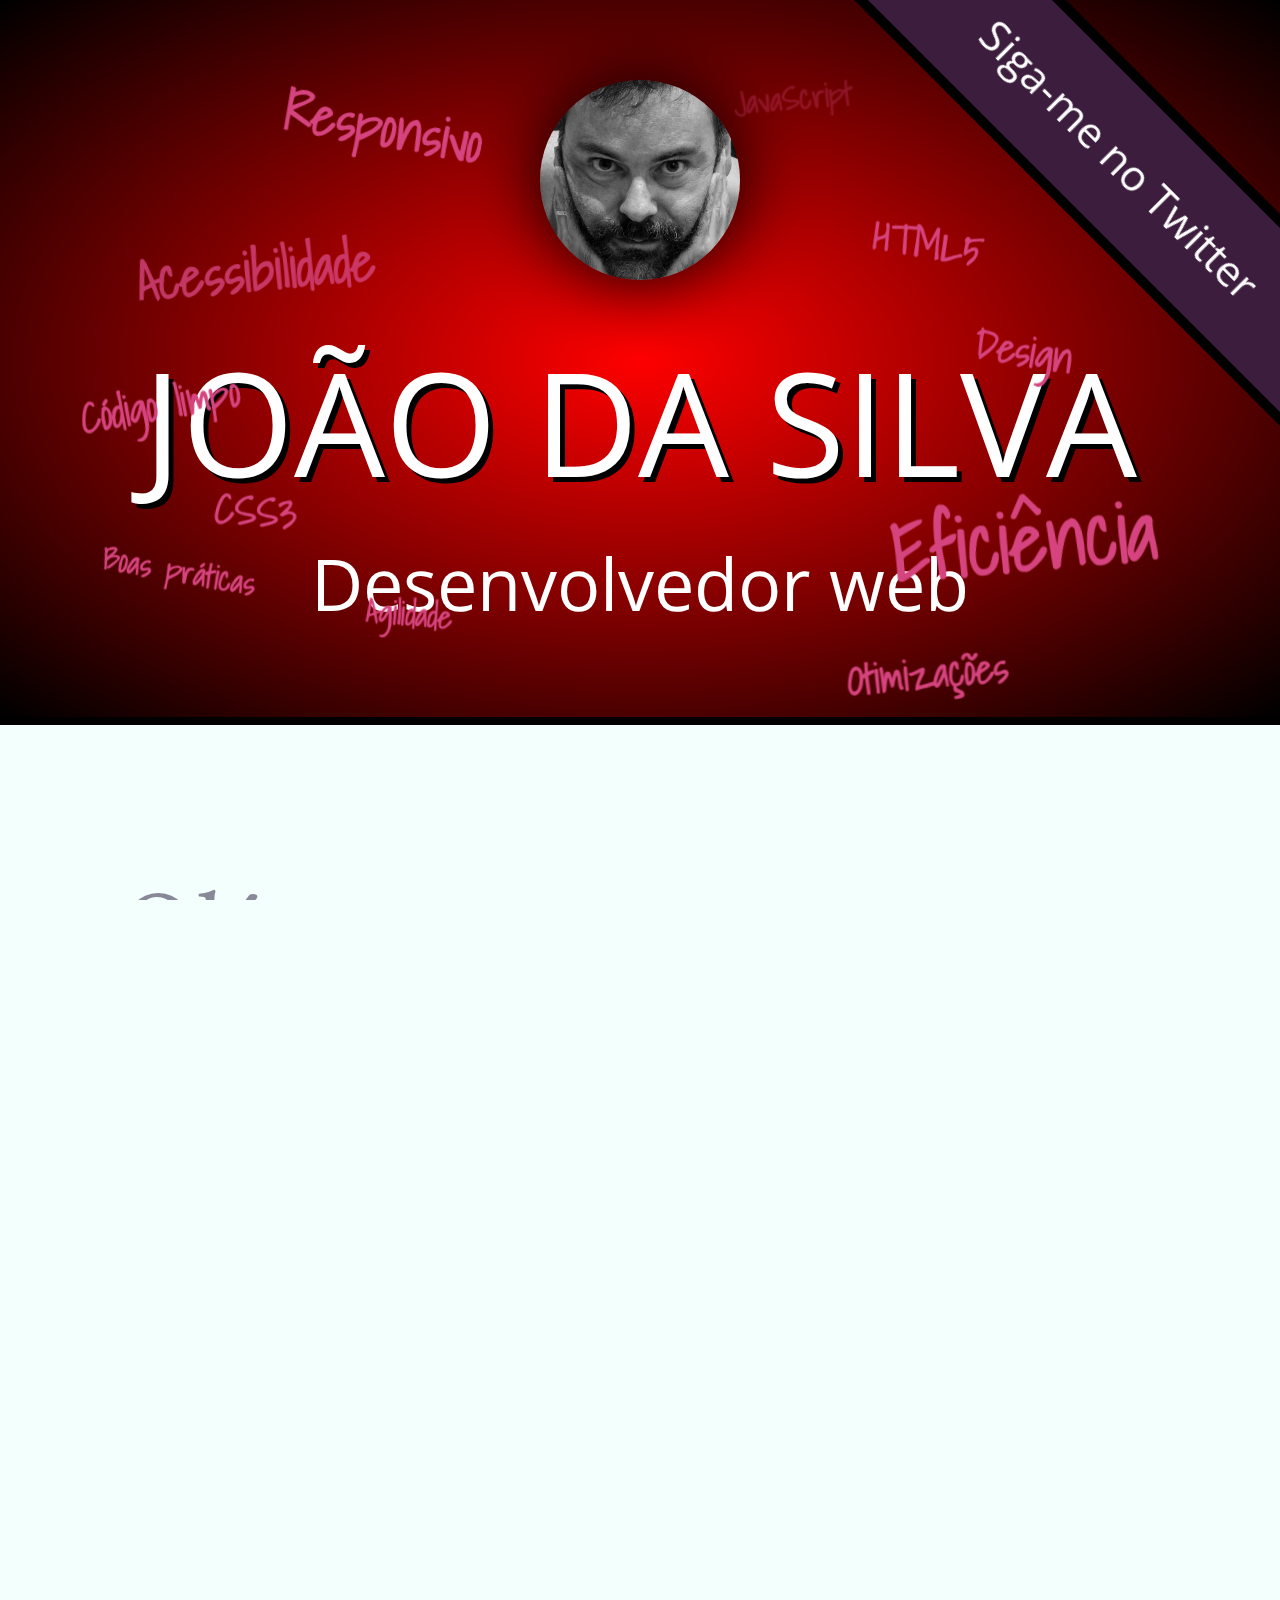
<file: CursoHtmlAluraAvancado/View/index.html>
﻿<!DOCTYPE html>
<html lang="pt">
<head>
    <meta charset="UTF-8">
    <title>João da Silva - Desenvolvedor Web</title>
    <link rel="shortcut icon" href="imagens/favicon.png">
    <link rel="stylesheet" href="../css/reset.css">
    <link rel="stylesheet" href="../css/site.css">
    <link rel="stylesheet" href="../css/index.css">
    <link rel="stylesheet" href="http://fonts.googleapis.com/css?family=Crimson+Text:400,400italic,600">
    <link rel="stylesheet" href="http://fonts.googleapis.com/css?family=Open+Sans+Condensed:700">
    <link rel="stylesheet" href="http://fonts.googleapis.com/css?family=Shadows+Into+Light">
</head>
<body>
    <header class="titulo-principal">
        <img class="foto-home" src="../img/eu.jpg" alt="Foto de João da Silva">
        <h1>João da Silva</h1>
        <p class="subtitulo-principal">Desenvolvedor web</p>
        <ul class="palavras-home">
            <li class="palavra-home eficiencia">Eficiência</li>
            <li class="palavra-home boas-praticas">Boas práticas</li>
            <li class="palavra-home codigo-limpo">Código limpo</li>
            <li class="palavra-home css3">CSS3</li>
            <li class="palavra-home html5">HTML5</li>
            <li class="palavra-home javascript">JavaScript</li>
            <li class="palavra-home acessibilidade">Acessibilidade</li>
            <li class="palavra-home responsivo">Responsivo</li>
            <li class="palavra-home otimizacoes">Otimizações</li>
            <li class="palavra-home agilidade">Agilidade</li>
            <li class="palavra-home design">Design</li>
        </ul>
        <a class="banner-twitter" href="http://twitter.com/joaodasilva">Siga-me no Twitter</a>
    </header>
    <main>
        <section class="secao-inicio saudacao">
            <p class="saudacao"><span class="saudacao-inicio">Olá,</span> meu nome é <strong>João da Silva</strong> <span class="saudacao-ultima-linha">e eu construo <em>sites maravilhosos</em></span></p>
            <a class="botao-index" href="bio.html">Conheça mais um pouco sobre mim</a>
        </section>
        <section class="secao-inicio trabalhos">
            <h2>Trabalhos</h2>
            <ul>
                <li><img src="../img/bmw.png" alt="Site da BMW"></li>
                <li><img src="../img/ibm.png" alt="Site da IBM"></li>
                <li><img src="../img/uol.png" alt="Site da UOL"></li>
            </ul>
            <a class="botao-index" href="portfolio.html">Veja mais</a>
        </section>
        <section class="secao-inicio blog">
            <h2>Blog</h2>
            <small>Últimos posts</small>
            <ol>
                <li class="mais-recente">
                    <a href="blog.html">O essencial de design responsivo</a>
                    <p class="inicio-post">
                        Design responsivo tem ganho cada vez mais atenção como técnica de desenvolvimento de páginas web para dispositivos móveis. Mas como começar?
                    </p>
                </li>
                <li>
                    <a href="blog.html">Por que fazer páginas acessíveis?</a>
                </li>
                <li>
                    <a href="blog.html">JavaScript não obstrusivo</a>
                </li>
            </ol>
            <a class="botao-index" href="blog.html">Veja mais</a>
        </section>
    </main>
    <footer>
        <h2>Vamos conversar?</h2>
        <p>Você pode entrar em contato comigo <a href="contato.html">por e-mail</a> ou pelo telefone <a href="tel:+551234567890">(12) 3456-7890</a></p>
    </footer>
</body>
</html>
</file>
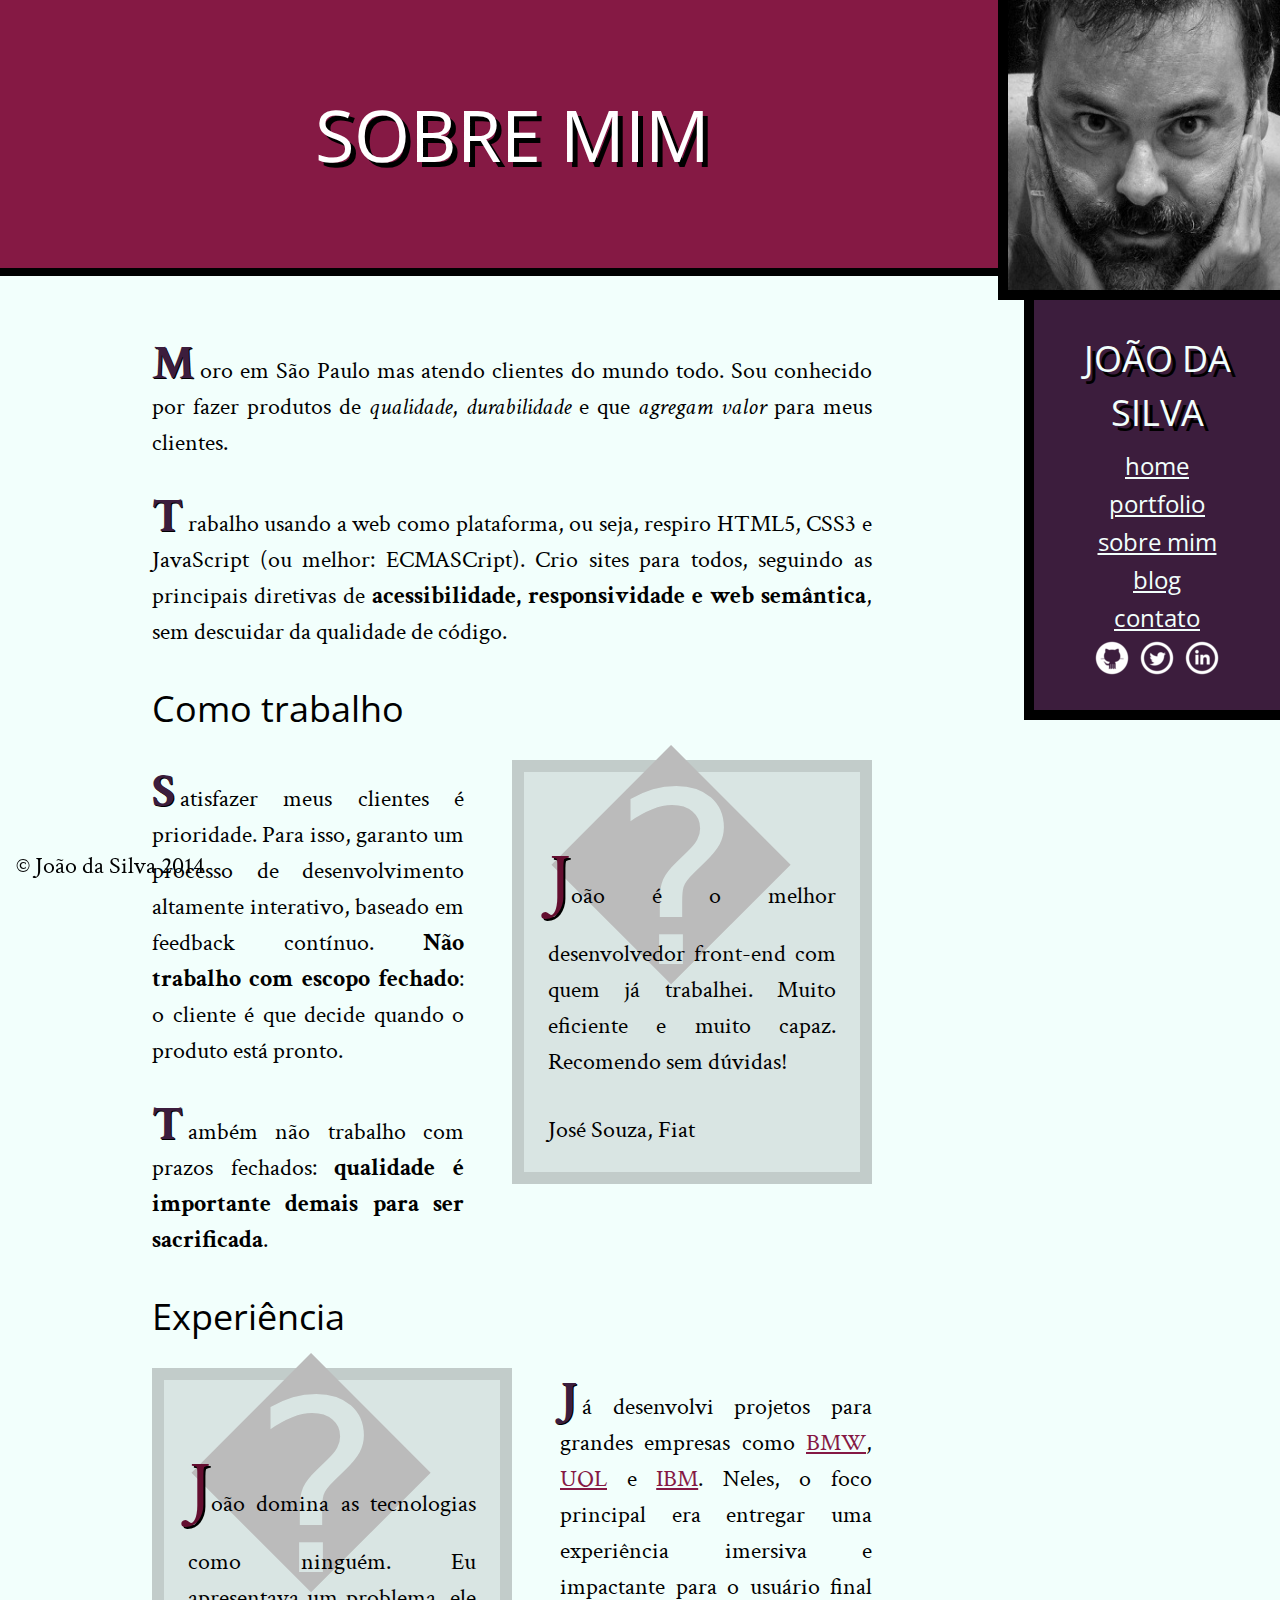
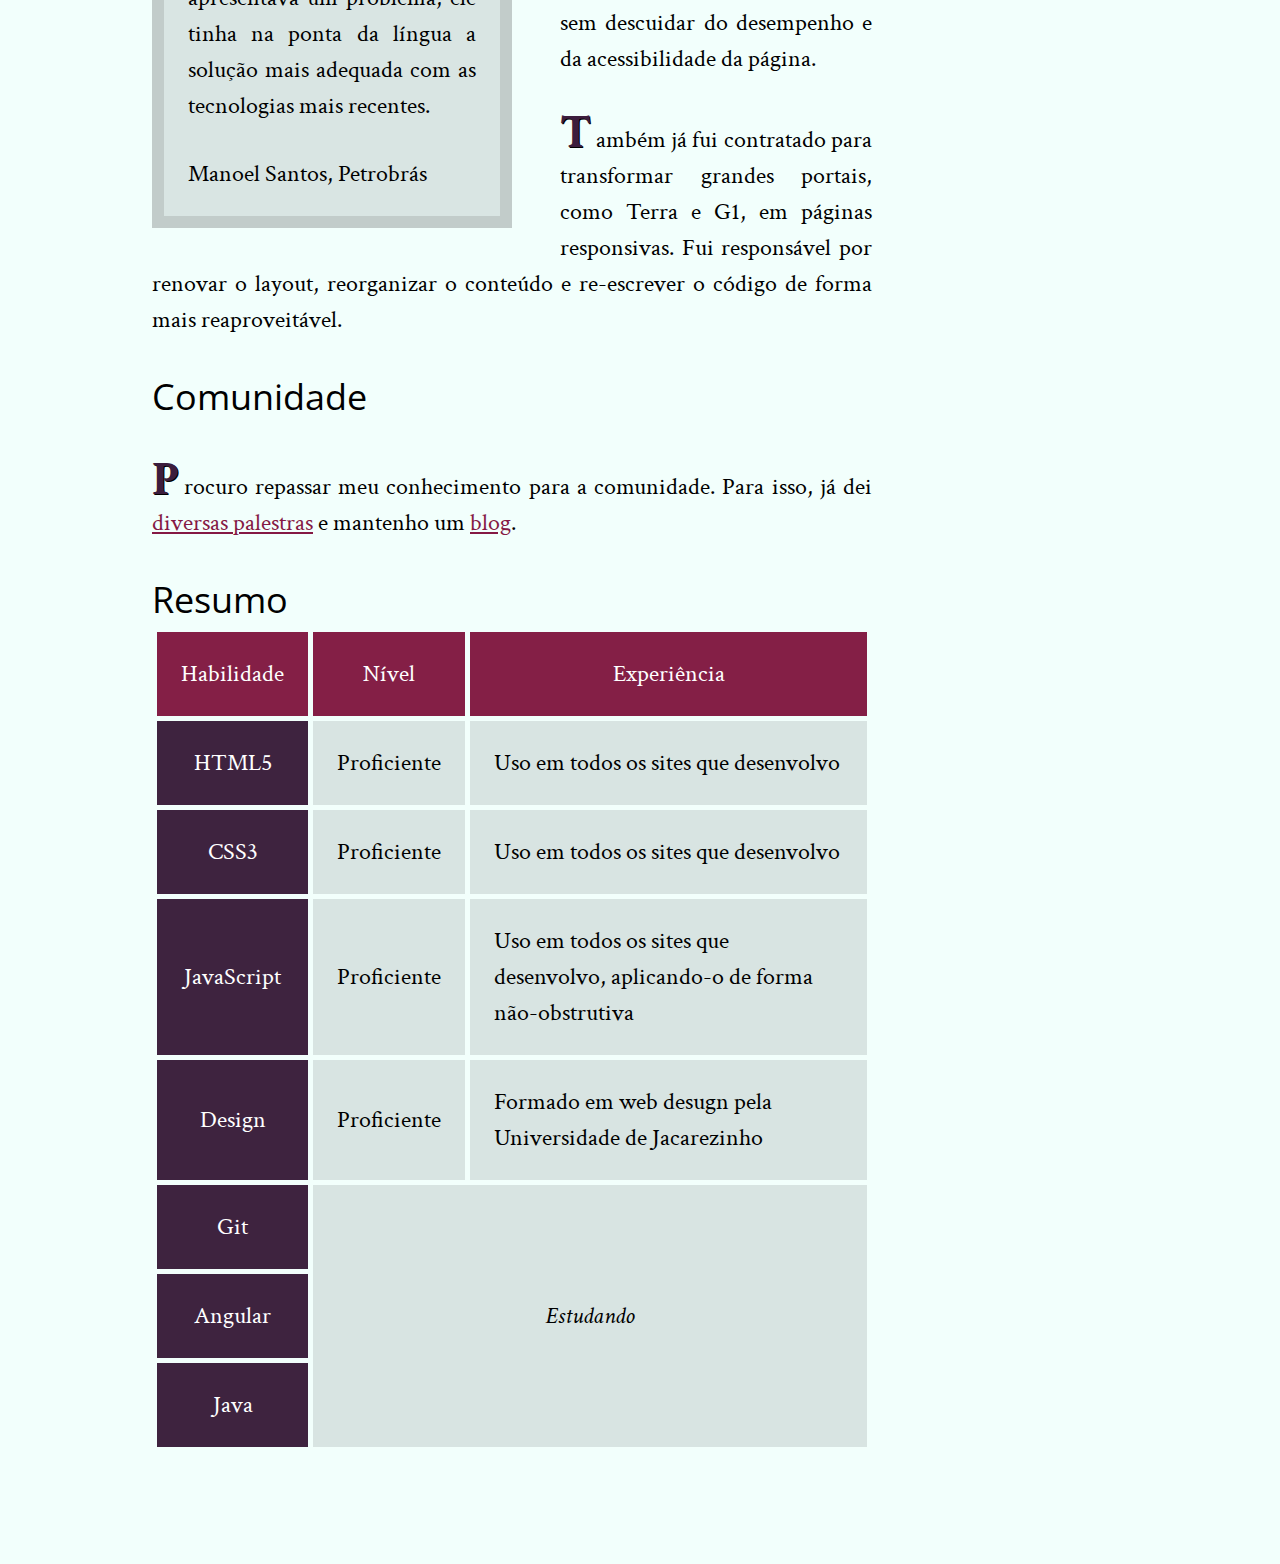
<file: CursoHtmlAluraAvancado/View/bio.html>
﻿<!DOCTYPE html>
<html>
<head>
    <meta charset="utf-8">
    <title>João da Silva - Biografia</title>
    <link rel="icon" href="../img/favicon.png">
    <link rel="stylesheet" href="../css/reset.css">
    <link rel="stylesheet" href="../css/site.css">
    <link rel="stylesheet" href="../css/bio.css">
    <link rel="stylesheet" href="http://fonts.googleapis.com/css?family=Crimson+Text:400,400italic,600">
    <link rel="stylesheet" href="http://fonts.googleapis.com/css?family=Open+Sans+Condensed:700">
</head>
<body>
    <main>
        <h1 class="titulo-principal">Sobre mim</h1>
        <div class="container">
            <p>Moro em São Paulo mas atendo clientes do mundo todo. Sou conhecido por fazer produtos de <em>qualidade</em>, <em>durabilidade</em> e que <em>agregam valor</em> para meus clientes.</p>
            <p>Trabalho usando a web como plataforma, ou seja, respiro HTML5, CSS3 e JavaScript (ou melhor: ECMASCript). Crio sites para todos, seguindo as principais diretivas de <strong>acessibilidade, responsividade e web semântica</strong>, sem descuidar da qualidade de código.</p>
            <h2 class="subtitulo-texto">Como trabalho</h2>
            <blockquote class="citacao-bio fiat">
                <p>João é o melhor desenvolvedor front-end com quem já trabalhei. Muito eficiente e muito capaz. Recomendo sem dúvidas!</p>
                <cite>José Souza, Fiat</cite>
            </blockquote>
            <p>Satisfazer meus clientes é prioridade. Para isso, garanto um processo de desenvolvimento altamente interativo, baseado em feedback contínuo. <strong>Não trabalho com escopo fechado</strong>: o cliente é que decide quando o produto está pronto.</p>
            <p>Também não trabalho com prazos fechados: <strong>qualidade é importante demais para ser sacrificada</strong>.</p>
            <h2 class="subtitulo-texto">Experiência</h2>
            <blockquote class="citacao-bio petrobras">
                <p>João domina as tecnologias como ninguém. Eu apresentava um problema, ele tinha na ponta da língua a solução mais adequada com as tecnologias mais recentes.</p>
                <cite>Manoel Santos, Petrobrás</cite>
            </blockquote>
            <p>Já desenvolvi projetos para grandes empresas como <a href="http://bmw.com">BMW</a>, <a href="http://www.uol.com.br">UOL</a> e <a href="http://www.ibm.com.br">IBM</a>. Neles, o foco principal era entregar uma experiência imersiva e impactante para o usuário final sem descuidar do desempenho e da acessibilidade da página.</p>
            <p>Também já fui contratado para transformar grandes portais, como Terra e G1, em páginas responsivas. Fui responsável por renovar o layout, reorganizar o conteúdo e re-escrever o código de forma mais reaproveitável.</p>
            <h2 class="subtitulo-texto">Comunidade</h2>
            <p>Procuro repassar meu conhecimento para a comunidade. Para isso, já dei <a href="portfolio.html">diversas palestras</a> e mantenho um <a href="blog.html">blog</a>.</p>
            <h2 class="subtitulo-texto">Resumo</h2>
            <table>            
                <thead>
                    <tr>
                        <th>Habilidade</th>
                        <th>Nível</th>
                        <th class="celula-experiencia">Experiência</th>
                    </tr>
                </thead>                
                <tfoot>
                    <tr>
                        <th>HTML5</th>
                        <td>Proficiente</td>
                        <td class="celula-experiencia">Uso em todos os sites que desenvolvo</td>                        
                    </tr>
                    <tr>
                        <th>CSS3</th>
                        <td>Proficiente</td>
                        <td class="celula-experiencia">Uso em todos os sites que desenvolvo</td>
                    </tr>
                    <tr>
                        <th>JavaScript</th>
                        <td>Proficiente</td>
                        <td class="celula-experiencia">Uso em todos os sites que desenvolvo, aplicando-o de forma não-obstrutiva</td>
                    </tr>
                    <tr>
                        <th>Design</th>
                        <td>Proficiente</td>
                        <td class="celula-experiencia">Formado em web desugn pela Universidade de Jacarezinho</td>
                    </tr>
                    <tr>
                        <th>Git</th>
                        <td rowspan="3" colspan="2" style="text-align:center; font-style:italic">Estudando</td>
                    </tr>
                    <tr>
                        <th>Angular</th>
                    </tr>
                    <tr>
                        <th>Java</th>
                    </tr>
                </tfoot>
            </table>
        </div>
    </main>
    <img src="../img/eu.jpg" alt="Minha foto" class="minha-foto">
    <aside class="navegacao-site">
        <h1>João da Silva</h1>
        <nav>
            <ul>
                <li><a href="index.html">Home</a></li>
                <li><a href="portfolio.html">Portfolio</a></li>
                <li><a href="bio.html">Sobre mim</a></li>
                <li><a href="blog.html">Blog</a></li>
                <li><a href="contato.html">Contato</a></li>
            </ul>
        </nav>
        <ul class="icones-redes-sociais">
            <li>
                <a href="https://github.com/joaodasilva" class="github">
                    Github
                </a>
            </li>
            <li>
                <a href="https://twitter.com/joaodasilva" class="twitter">
                    Twitter
                </a>
            </li>
            <li>
                <a href="https://br.linkedin.com/pub/joão-da-silva/32/4/508" class="linkedin">
                    LinkedIn
                </a>
            </li>
        </ul>
    </aside>
    <footer class="rodape-pagina">
        &copy; João da Silva 2014
    </footer>
</body>
</html>
</file>
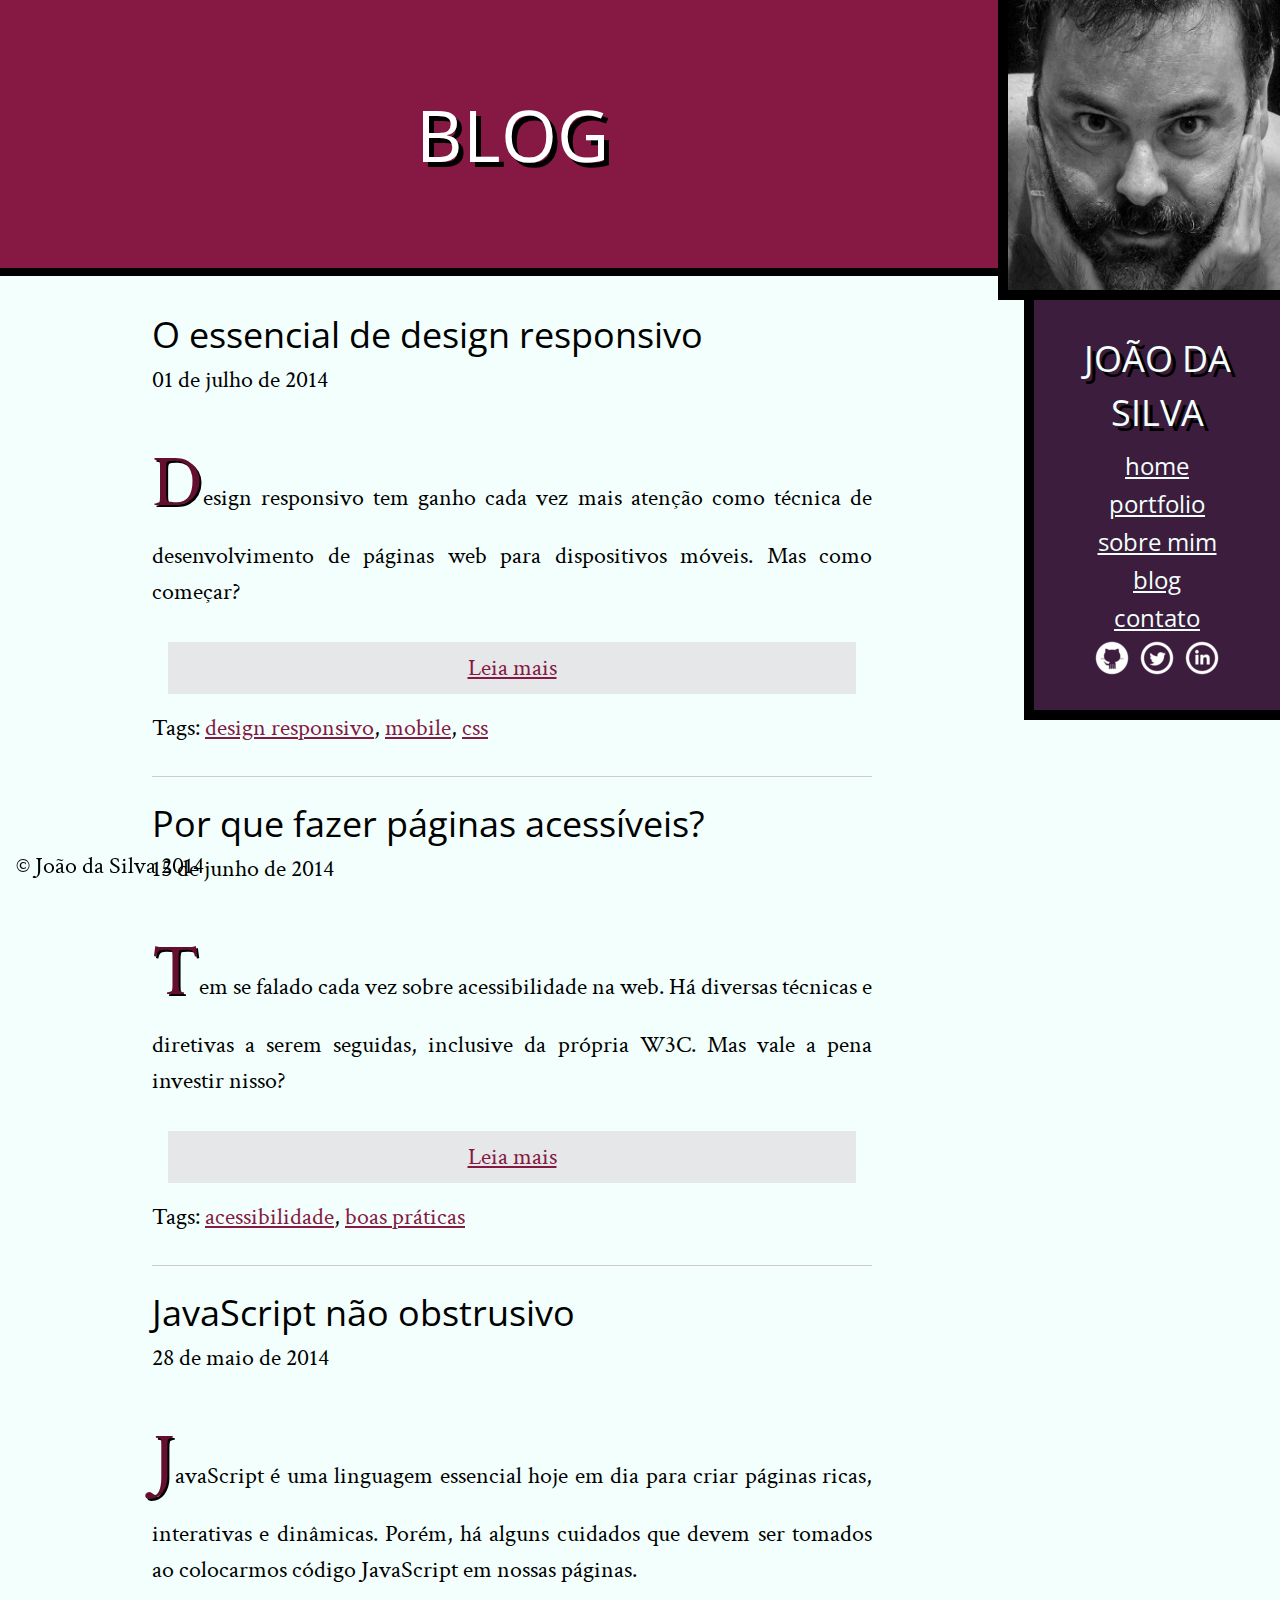
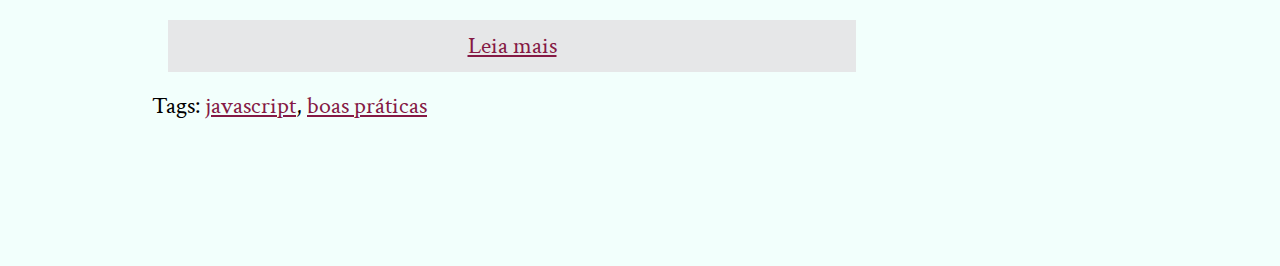
<file: CursoHtmlAluraAvancado/View/blog.html>
﻿<!DOCTYPE html>
<html>
<head>
    <meta charset="utf-8">
    <title>Blog - João da Silva</title>
    <link rel="icon" href="../img/favicon.png">
    <link rel="stylesheet" href="../css/reset.css">
    <link rel="stylesheet" href="../css/site.css">
    <link rel="stylesheet" href="../css/blog.css">
    <link rel="stylesheet" href="http://fonts.googleapis.com/css?family=Crimson+Text:400,400italic,600">
    <link rel="stylesheet" href="http://fonts.googleapis.com/css?family=Open+Sans+Condensed:700">
</head>
<body>
    <main>
        <h1 class="titulo-principal">Blog</h1>
        <div class="container">
            <article class="post-blog">
                <h2 class="subtitulo-texto">O essencial de design responsivo</h2>
                <time datetime="2014-07-01">01 de julho de 2014</time>
                <p>Design responsivo tem ganho cada vez mais atenção como técnica de desenvolvimento de páginas web para dispositivos móveis. Mas como começar?</p>
                <a class="leia-mais" href="#">Leia mais</a>
                <footer>Tags: <a href="#">design responsivo</a>, <a href="#">mobile</a>, <a href="#">css</a></footer>
            </article>
            <article class="post-blog">
                <h2 class="subtitulo-texto">Por que fazer páginas acessíveis?</h2>
                <time datetime="2014-06-15">15 de junho de 2014</time>
                <p>Tem se falado cada vez sobre acessibilidade na web. Há diversas técnicas e diretivas a serem seguidas, inclusive da própria W3C. Mas vale a pena investir nisso?</p>
                <a class="leia-mais" href="#">Leia mais</a>
                <footer>Tags: <a href="#">acessibilidade</a>, <a href="#">boas práticas</a></footer>
            </article>
            <article class="post-blog-ultimo">
                <h2 class="subtitulo-texto">JavaScript não obstrusivo</h2>
                <time datetime="2014-05-28">28 de maio de 2014</time>
                <p>JavaScript é uma linguagem essencial hoje em dia para criar páginas ricas, interativas e dinâmicas. Porém, há alguns cuidados que devem ser tomados ao colocarmos código JavaScript em nossas páginas.</p>
                <a class="leia-mais" href="#">Leia mais</a>
                <footer>Tags: <a href="#">javascript</a>, <a href="#">boas práticas</a></footer>
            </article>
        </div>
    </main>
    <img src="../img/eu.jpg" alt="Minha foto" class="minha-foto">
    <aside class="navegacao-site">
        <h1>João da Silva</h1>
        <nav>
            <ul>
                <li><a href="index.html">Home</a></li>
                <li><a href="portfolio.html">Portfolio</a></li>
                <li><a href="bio.html">Sobre mim</a></li>
                <li><a href="blog.html">Blog</a></li>
                <li><a href="contato.html">Contato</a></li>
            </ul>
        </nav>
        <ul class="icones-redes-sociais">
            <li>
                <a href="https://github.com/joaodasilva" class="github">
                    Github
                </a>
            </li>
            <li>
                <a href="https://twitter.com/joaodasilva" class="twitter">
                    Twitter
                </a>
            </li>
            <li>
                <a href="https://br.linkedin.com/pub/joão-da-silva/32/4/508" class="linkedin">
                    LinkedIn
                </a>
            </li>
        </ul>
    </aside>
    <footer class="rodape-pagina">
        &copy; João da Silva 2014
    </footer>
</body>
</html>
</file>
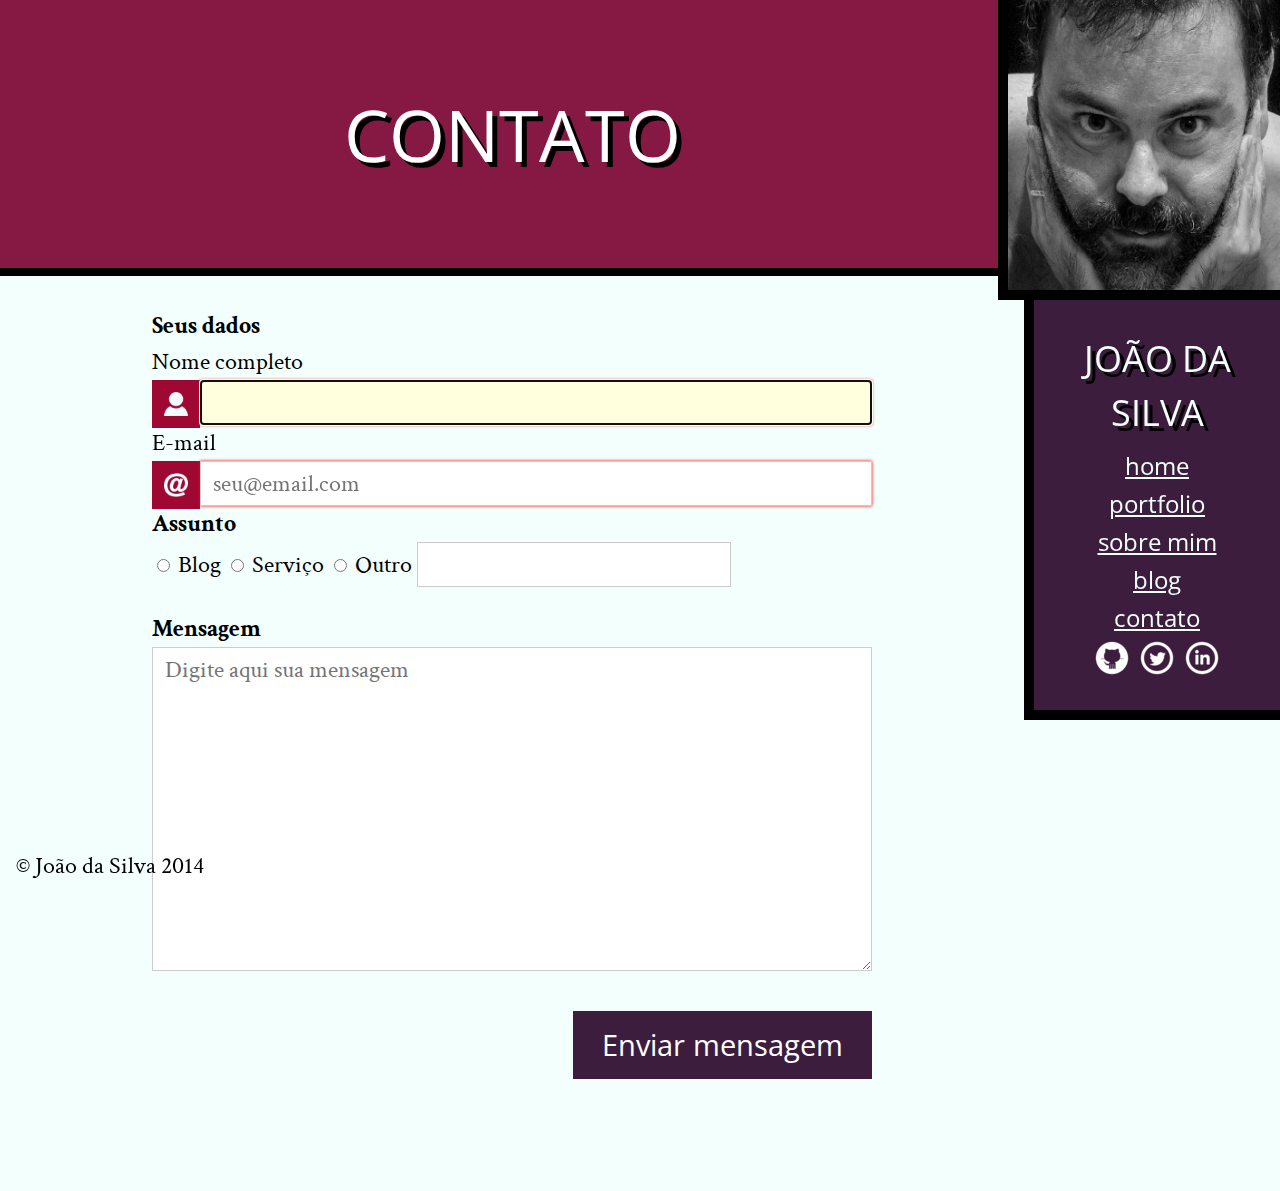
<file: CursoHtmlAluraAvancado/View/contato.html>
﻿<!DOCTYPE html>
<html>
<head>
    <meta charset="utf-8">
    <title>João da Silva - Contato</title>
    <link rel="icon" href="../img/favicon.png">
    <link rel="stylesheet" href="../css/reset.css">
    <link rel="stylesheet" href="../css/site.css">
    <link rel="stylesheet" href="../css/contato.css">
    <link rel="stylesheet" href="http://fonts.googleapis.com/css?family=Crimson+Text:400,400italic,600">
    <link rel="stylesheet" href="http://fonts.googleapis.com/css?family=Open+Sans+Condensed:700">
</head>
<body>
    <main>
        <h1 class="titulo-principal">Contato</h1>
        <div class="container">
            <form>
                <fieldset>
                    <legend>Seus dados</legend>
                    <label for="nome">Nome completo</label>
                    <input id="nome" type="text" name="nome" required autofocus pattern="[A-Za-z ']{4,}" title="O nome precisa ter pelo menos 4 caracteres">
                    <label for="email">E-mail</label>
                    <input id="email" type="email" name="email" required placeholder="seu@email.com">
                </fieldset>
                <fieldset>
                    <legend>Assunto</legend>
                    <label>
                        <input type="radio" name="assunto" value="Blog">
                        Blog
                    </label>
                    <label>
                        <input type="radio" name="assunto" value="Serviço">
                        Serviço
                    </label>
                    <fieldset>
                        <input type="radio" name="assunto" value="Outro" id="outro">
                        <label for="outro">
                            Outro
                        </label>
                        <input type="text" name="outro-assunto">
                    </fieldset>
                </fieldset>
                <label for="mensagem">Mensagem</label>
                <textarea id="mensagem" name="mensagem" cols="60" rows="10" placeholder="Digite aqui sua mensagem"></textarea>
                <button type="submit">Enviar mensagem</button>
            </form>
        </div>
    </main>
    <img src="../img/eu.jpg" alt="Minha foto" class="minha-foto">
    <aside class="navegacao-site">
        <h1>João da Silva</h1>
        <nav>
            <ul>
                <li><a href="index.html">Home</a></li>
                <li><a href="portfolio.html">Portfolio</a></li>
                <li><a href="bio.html">Sobre mim</a></li>
                <li><a href="blog.html">Blog</a></li>
                <li><a href="contato.html">Contato</a></li>
            </ul>
        </nav>
        <ul class="icones-redes-sociais">
            <li>
                <a href="https://github.com/joaodasilva" class="github" data-tooltip="Veja meus projetos opensource">
                    Github
                </a>
            </li>
            <li>
                <a href="https://twitter.com/joaodasilva" class="twitter" data-tooltip="Siga-me no Twitter">
                    Twitter
                </a>
            </li>
            <li>
                <a href="https://br.linkedin.com/pub/joão-da-silva/32/4/508" class="linkedin" data-tooltip="Veja meu currículo">
                    LinkedIn
                </a>
            </li>
        </ul>
    </aside>
    <footer class="rodape-pagina">
        &copy; João da Silva 2014
    </footer>
</body>
</html>
</file>
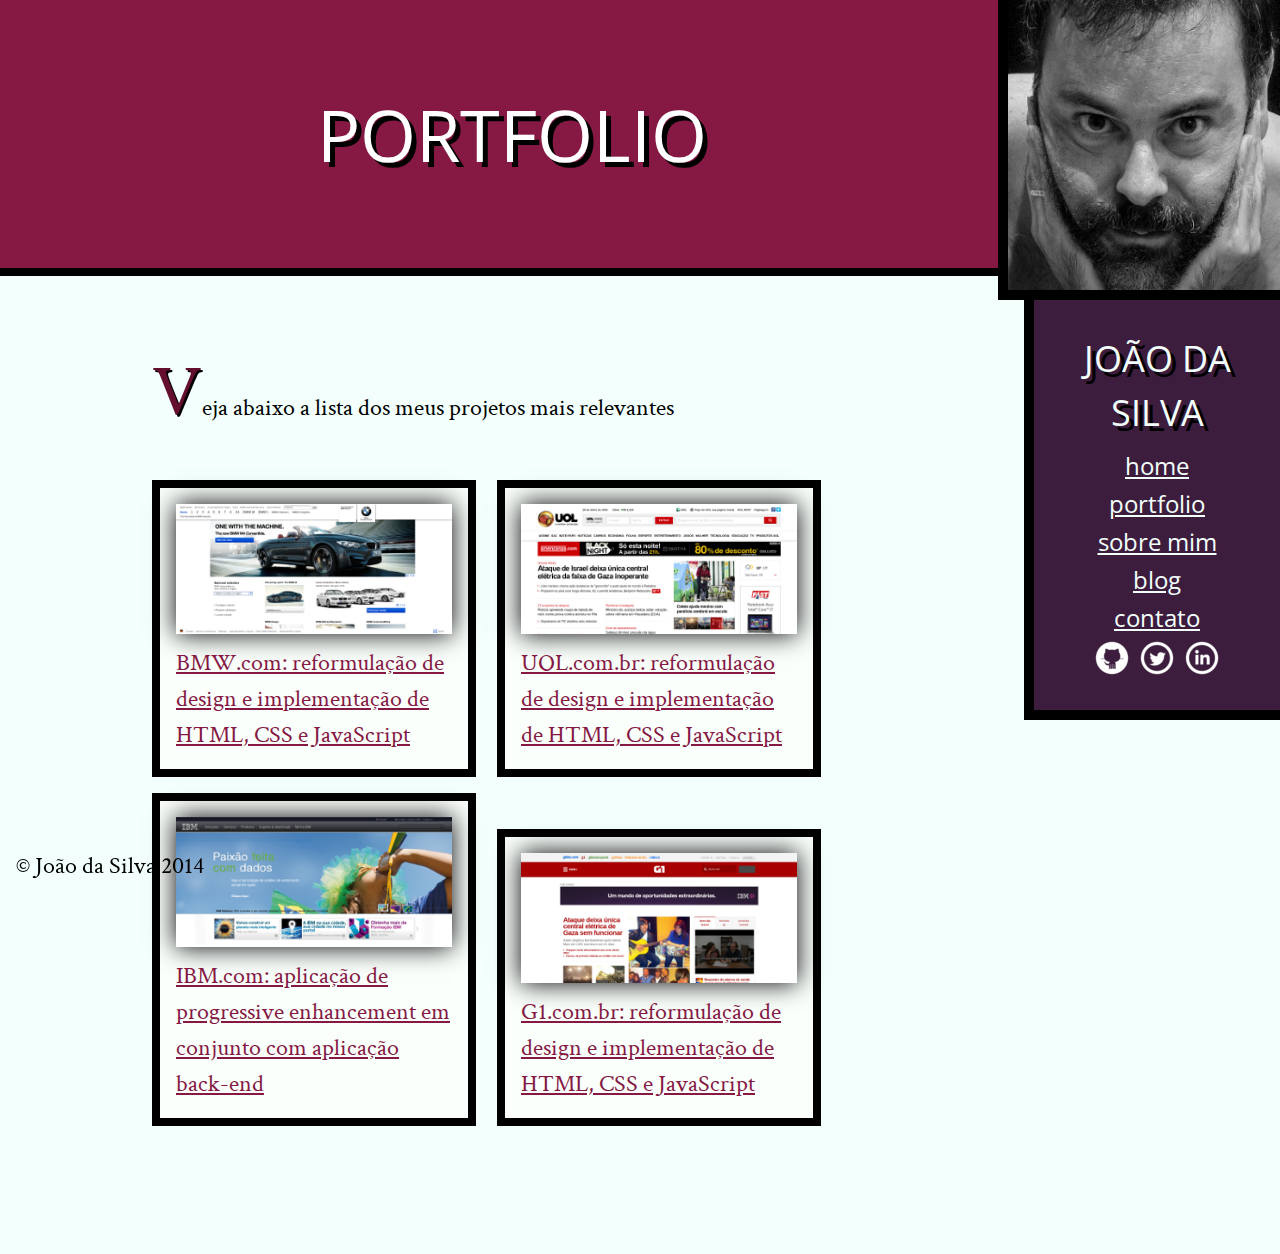
<file: CursoHtmlAluraAvancado/View/portfolio.html>
﻿<!DOCTYPE html>
<html>
<head>
    <meta charset="utf-8">
    <title>Portfolio - João da Silva</title>
    <link rel="icon" href="../img/favicon.png">
    <link rel="stylesheet" href="../css/reset.css">
    <link rel="stylesheet" href="../css/site.css">
    <link rel="stylesheet" href="../css/portfolio.css">
    <link rel="stylesheet" href="http://fonts.googleapis.com/css?family=Crimson+Text:400,400italic,600">
    <link rel="stylesheet" href="http://fonts.googleapis.com/css?family=Open+Sans+Condensed:700">
</head>
<body>
    <main>
        <h1 class="titulo-principal">Portfolio</h1>
        <div class="container">
            <p>Veja abaixo a lista dos meus projetos mais relevantes</p>
            <ol class="portfolio">
                <li><a href="http://bmw.com">
                        <figure>
                            <img src="../img/bmw.png" alt="Site da BMW">
                            <figcaption>BMW.com: reformulação de design e implementação de HTML, CSS e JavaScript</figcaption>
                        </figure>
                </a></li>
                <li><a href="http://uol.com.br">
                        <figure>
                            <img src="../img/uol.png" alt="Front-page da UOL">
                            <figcaption>UOL.com.br: reformulação de design e implementação de HTML, CSS e JavaScript</figcaption>
                        </figure>
                </a></li>
                <li><a href="http://www.ibm.com.br">
                        <figure>
                            <img src="../img/ibm.png" alt="Site da IBM">
                            <figcaption>IBM.com: aplicação de progressive enhancement em conjunto com aplicação back-end</figcaption>
                        </figure>
                </a></li>
                <li><a href="http://g1.com.br">
                        <figure>
                            <img src="../img/g1.png" alt="Front-page do portal G1">
                            <figcaption>G1.com.br: reformulação de design e implementação de HTML, CSS e JavaScript</figcaption>
                        </figure>
                </a></li>
            </ol>
        </div>
    </main>
    <img src="../img/eu.jpg" alt="Minha foto" class="minha-foto">
    <aside class="navegacao-site">
        <h1>João da Silva</h1>
        <nav>
            <ul>
                <li><a href="index.html">Home</a></li>
                <li><a href="portfolio.html">Portfolio</a></li>
                <li><a href="bio.html">Sobre mim</a></li>
                <li><a href="blog.html">Blog</a></li>
                <li><a href="contato.html">Contato</a></li>
            </ul>
        </nav>
        <ul class="icones-redes-sociais">
            <li>
                <a href="https://github.com/joaodasilva" class="github">
                    Github
                </a>
            </li>
            <li>
                <a href="https://twitter.com/joaodasilva" class="twitter">
                    Twitter
                </a>
            </li>
            <li>
                <a href="https://br.linkedin.com/pub/joão-da-silva/32/4/508" class="linkedin">
                    LinkedIn
                </a>
            </li>
        </ul>
    </aside>
    <footer class="rodape-pagina">
        &copy; João da Silva 2014
    </footer>
</body>
</html>
</file>
<file: CursoHtmlAluraAvancado/css/site.css>
body {
    font-family: "Crimson Text", "Times New Roman", serif;
    background-color: #F2FFFC;
    font-size: 150%;
    line-height: 1.5;
}

h1,
h2,
.subtitulo-principal {
    font-family: "Open Sans Condensed", "Arial", sans-serif;
}

h1 {
    text-transform: uppercase;
    font-size: 200%;
    text-shadow: 5px 5px #000;
}

.titulo-principal {
    font-size:300%;
    text-align: center;
    background-color: #851944;
    color: #FFF;
    padding: 5rem;
    border-bottom: .5rem solid #000;
}

.subtitulo-texto {
    font-size: 150%;
    clear: both;
}

main a {
    color: #851944;
}

main p {
    text-align: justify;
    margin: 2rem 0;
}

.navegacao-site {    
    text-align: center;
    background-color: #3C1D3D;
    color: #F2FFFC;
    padding: 2rem;
}

.navegacao-site a {
    color: inherit;
    font-family: "Open Sans Condensed", "Arial", sans-serif;
    text-transform: lowercase;
}
.navegacao-site a:focus{
    color:deeppink;
}
.navegacao-site h1 {
    font-size: 150%;
    margin-bottom: .5rem;
}

.rodape-pagina {    
    color: #000;
    padding: 1rem;
    clear: both;
    position: fixed;
    bottom: 0;
    left: 0;
    width: 100%;
    box-sizing: border-box;   
}

.container {
    width: 720px;
    margin-left: auto;
    margin-right: auto;
    padding: 2rem 0;
}

strong {
    font-weight: bold;
}

em {
    font-style: italic;
}

.icones-redes-sociais li {
    display: inline-block;
}

.icones-redes-sociais a {
    width: 40px;
    height: 40px;
    display: block;
    text-indent: -99999px;
}

.github {
    background-image: url(../img/github.png);
}

.twitter {
    background-image: url(../img/twitter.png);
}

.linkedin {
    background-image: url(../img/linkedin.png);
}

main {
    width: 80%;
    float: left;
    padding-bottom: 80px;
}

.minha-foto,
.navegacao-site {
    border-left: 10px solid black;
    border-bottom: 10px solid black;
    box-sizing: border-box;
}

.navegacao-site {
    width: 20%;
    float: right;
    position: relative;
    top: 300px;
}

.minha-foto {
    position: absolute;
    top: 0;
    right: 0;
    height: 300px;
    width:22%;
}

.container p:first-letter{    
    font-size: 3em;
    color:#640e30;
    text-shadow: 1.5px 1.5px #000; 
}
</file>
<file: CursoHtmlAluraAvancado/css/index.css>
.foto-home {
    height: 200px;
    border-radius: 50%;
    box-shadow: 0 0 1em #000;
    /*
        Borda de zebra, azul e preta
        box-shadow: 0 0 0 5px black,0 0 0 10px #4367f5,0 0 0 15px black,0 0 0 20px #4367f5,0 0 0 25px black;
    */
}
.saudacao p {
    font-size: 1.5em;
    color: #99A;
    line-height: 1;
    padding: 2em;
}
.saudacao-inicio {
    font-size: 3em;
    color: #889;
}
.saudacao-ultima-linha {
    text-align: right;
    display: block;
}
.saudacao strong {
    font-size: 2em;
    color: #000;
}
.saudacao em {
    color: #851944;
    font-size: 4em;
    -webkit-transform: rotate(-5deg) skew(-10deg);
            transform: rotate(-5deg) skew(-10deg);
    display: inline-block;
}
.botao-index {
    font-size: 1.25em;
    background-color: #851944;
    color: #FFF;
    padding: .5em;
    border: .2em solid black;
    width: 40ch;
    margin: 2em auto;
    display: block;
    text-align: center;
    box-shadow: 0 0 1em #000,inset 0 0 1em #FFF;
}
.secao-inicio {
    padding: 2em;
}
.secao-inicio h2 {
    font-size: 3em;
    text-transform: uppercase;
    margin-bottom: .5em;
    text-shadow: 5px 5px #000;
}
.trabalhos {
    background-color: #3C1D3D;
    border-top: .5em solid #000;
    border-bottom: .5em solid #000;
}
.trabalhos h2 {
    color: #FFF;
}
.trabalhos ul {
    overflow: hidden;
    border: .5em solid black;
}
.trabalhos li {
    float: left;
    width: 33.333%;
}
.trabalhos img {
    width: 100%;
    display: block;
}
.blog {
    background-color: #999;
    position: relative;
    color: #FFF;
    border-bottom: .5em solid #851944;
}
.blog small {
    position: relative;
    top: -2em;
}
.blog li {
    width: 30%;
}
.blog li a {
    color: #FCF;
    padding: .5em;
    display: block;
}
footer {
    background-color: #000;
    color: #FFF;
    padding: 2em;
}
footer h2 {
    font-size: 3em;
}
footer a {
    color: #F99;
}
main {
    width: 100%;
    padding-bottom: 0;
    float: none;
}
html,body {
    overflow-x: hidden;
    height: 100%;
}
body {
    -webkit-perspective: 6px;
            perspective: 6px;
    -webkit-perspective-origin: 50% 160px;
            perspective-origin: 50% 160px;
}
.palavras-home {
    -webkit-transform-style: preserve-3d;
            transform-style: preserve-3d;
    position: absolute;    
    bottom: 0;
    right: 0;
    top: 0;
    left: 0;
}
@keyframes animacao{
    0%{
        opacity:.5;
    }
    100%{
        opacity:1;
    }
}
@-webkit-keyframes animacao{
    0%{
        opacity:.5;
    }
    100%{
        opacity:1;
    }
}
.palavra-home {
    font-family: "Shadows Into Light", cursive;
    font-weight: bold;
    font-size: 150%;
    color: #D5447E;
    position: absolute;
    animation: animacao 2s infinite;
    -webkit-animation: animacao 2s infinite;
    -webkit-animation-direction:alternate;
    animation-direction:alternate;
    -webkit-animation-timing-function:ease-in;
    animation-timing-function:ease-in;
}
.eficiencia {
    top: 40%;
    left: 60%;
    -webkit-transform: translate(-50%, -50%) translateZ(4px) rotate(-5deg) scale(.25);
            transform: translate(-50%, -50%) translateZ(4px) rotate(-5deg) scale(.25);
}
.boas-praticas {
    top: 70%;
    left: 20%;
    -webkit-transform: translate(-50%, -50%) translateZ(1px) rotate(10deg) scale(.25);
            transform: translate(-50%, -50%) translateZ(1px) rotate(10deg) scale(.25);
}
.codigo-limpo {
    top: 45%;
    left: 25%;
    -webkit-transform: translate(-50%, -50%) translateZ(2px) rotate(-10deg) scale(.25);
            transform: translate(-50%, -50%) translateZ(2px) rotate(-10deg) scale(.25);
}
.css3 {
    top: 55%;
    left: 30%;
    -webkit-transform: translate(-50%, -50%) translateZ(2px) rotate(5deg) scale(.25);
            transform: translate(-50%, -50%) translateZ(2px) rotate(5deg) scale(.25);
}
.html5 {
    top: 30%;
    left: 65%;
    -webkit-transform: translate(-50%, -50%) translateZ(2px) rotate(10deg) scale(.25);
            transform: translate(-50%, -50%) translateZ(2px) rotate(10deg) scale(.25);
}
.javascript {
    top: 15%;
    left: 60%;
    opacity:0.3;
    -webkit-transform: translate(-50%, -50%) translateZ(1px) rotate(-5deg) scale(.25);
            transform: translate(-50%, -50%) translateZ(1px) rotate(-5deg) scale(.25);
}
.acessibilidade {
    top: 30%;
    left: 35%;
    opacity: .8;
    -webkit-transform: translate(-50%, -50%) translateZ(3px) rotate(-5deg) scale(.25);
            transform: translate(-50%, -50%) translateZ(3px) rotate(-5deg) scale(.25);
}
.responsivo {
    top: 20%;
    left: 40%;
    -webkit-transform: translate(-50%, -50%) translateZ(3px) rotate(10deg) scale(.25);
            transform: translate(-50%, -50%) translateZ(3px) rotate(10deg) scale(.25);
}
.otimizacoes {
    top: 70%;
    left: 65%;
    -webkit-transform: translate(-50%, -50%) translateZ(2px) rotate(-5deg) scale(.25);
            transform: translate(-50%, -50%) translateZ(2px) rotate(-5deg) scale(.25);
}
.agilidade {
    top: 75%;
    left: 35%;
    -webkit-transform: translate(-50%, -50%) translateZ(1px) rotate(5deg) scale(.25);
            transform: translate(-50%, -50%) translateZ(1px) rotate(5deg) scale(.25);
}
.design {
    top: 40%;
    left: 70%;
    -webkit-transform: translate(-50%, -50%) translateZ(2px) rotate(10deg) scale(.25);
            transform: translate(-50%, -50%) translateZ(2px) rotate(10deg) scale(.25);
}
.titulo-principal {
    -webkit-transform-style: preserve-3d;
            transform-style: preserve-3d;
    position: relative;
   background-image: radial-gradient(red, black);
}
.banner-twitter {
    position: absolute;
    top: 0;
    right: 0;

    line-height: 1;

    /* largura = 14em */
    /* altura = 3.5em */
    /* tx = .707 * h - .707 * w + w */
    /* ty = -.707 * h */
    -webkit-transform: translate(6.5765em, -2.4745em) rotate(45deg);
            transform: translate(6.5765em, -2.4745em) rotate(45deg);
    -webkit-transform-origin: 0 0;
            transform-origin: 0 0;

    width: 14em;
    padding: 1em 0;
    box-sizing: border-box;

    text-align: center;
    text-decoration: none;
    background-color: #3C1D3D;
    color: white;
    border: .25em solid black;

    font-size: .6em;
    font-family: "Open Sans Condensed", sans-serif;
}
.blog .inicio-post {
    position: absolute;
    top: 4em;
    height: 8em;
    left: 30%;
    right: 4em;
    background-color: #F2FFFC;
    color: #000;
    padding: 1.5em;
}
.blog .mais-recente {
    background-color: #F2FFFC;
}
.blog .mais-recente a {
    color: #F26;
}
a:hover{
    color:red;
}
li a:hover{
    color:red;
}
</file>
<file: CursoHtmlAluraAvancado/css/bio.css>
h1 {
    -webkit-animation: aparece 2s ease-in;
    animation: aparece 2s ease-in;
}
@-webkit-keyframes aparece {
    0%{
        opacity:0;
    }
    100%{
        opacity:1;
    }
}
@keyframes aparece {
    0%{
        opacity:0;
    }
    100%{
        opacity:1;
    }
}
.citacao-bio {
    background-color: #D9E5E3;
    border: .5em solid #C2CCCA;
    padding: 1em;
    margin: 1em 2em;
    width: 30ch;
    box-sizing: border-box;
    transition: transform 1s linear, box-shadow 2s ease;
    position:relative;
    transition-delay: 0s, 1s;
    -webkit-animation: quica 1s infinite;
    animation: quica 1s infinite;
    -webkit-animation-direction:alternate;
    animation-direction:alternate;
    -webkit-animation-timing-function:ease-in;
    animation-timing-function:ease-in;
}
@-webkit-keyframes quica{
    from{
        top:0;
    }
    90%{
        transform: rotate(-2deg);
    }
    95%{
        transform: rotate(2deg);
    }
    to{
        top:1em;
    }
}
@keyframes quica{
    from{
        top:0;
    }
    90%{
        transform: rotate(-2deg);
    }
    95%{
        transform: rotate(2deg);
    }
    to{
        top:1em;
    }
}
.citacao-bio:nth-of-type(even) {
    float: left;
    margin-left: 0;
}

.citacao-bio:nth-of-type(odd) {
    float: right;
    margin-right: 0;
}

.citacao-bio:hover,
.citacao-bio:focus {
    box-shadow: 0 0 0 99999px rgba(0,0,0,.8);
    -webkit-animation-play-state:paused;
    animation-play-state:paused;
}

.citacao-bio:nth-of-type(odd):hover,
.citacao-bio:nth-of-type(odd):focus {
    transform: scale(1.2) rotate(5deg);
}

.citacao-bio:nth-of-type(even):hover,
.citacao-bio:nth-of-type(even):focus {
    transform: scale(1.2) rotate(-5deg);
}

.container > p::first-letter {
    font-size: 200%;
    font-weight: bold;
    color: #3C1D3D;
    text-shadow: 1px 1px #000;
    margin-right: .2ch;
    line-height: 1;
}

.citacao-bio::before {
    content: '�';
    position: absolute;
    font-size: 10em;
    line-height: .8;
    color: #bbb;
}

.citacao-bio > p {
    position: relative;
}
table{
    border-collapse:separate;
    border-spacing: 5px;       
}
thead th{
    background-color:#841f46;
    text-align:center;
    color:white;
    padding: 1em;
    vertical-align:middle; 
}
tfoot th{
    background-color:#3e233f;
    text-align:center;
    color:white;
    padding: 1em;
    vertical-align:middle; 
}
tfoot td{
    background-color:#d8e4e2;
    padding: 1em;
    vertical-align:middle; 
}
</file>
<file: CursoHtmlAluraAvancado/css/blog.css>
.leia-mais {
    padding: 8px;
    margin: 16px;
    display: block;
    font-size: 24px;
    text-align: center;
    background-color: #E6E7E8;
}

.post-blog {
    padding-bottom: 30px;
    border-bottom: 1px solid #ccc;
    margin-bottom: 20px;
}
.post-blog-ultimo{
    padding-bottom: 30px;
}
</file>
<file: CursoHtmlAluraAvancado/css/contato.css>
﻿legend,
label[for="mensagem"] {
    font-weight: bold;
    margin-top: 1em;
}
label[for],
button {
    display: block;
}
input[type="text"],
input[type="email"],
textarea {
    font-family: inherit;
    font-size: 100%;
    padding: .25em .5em;
    width: 100%;
    box-sizing: border-box;
    border: 1px solid #ccc;
}
button {
    border: 0;
    padding: .5em 1em;
    font-family: "Open Sans Condensed", sans-serif;
    background-color: #3C1D3D;
    color: white;
    font-size: 1.2em;
    margin-left: auto;
    margin-top: 1em;
}
input:invalid {
    box-shadow: 0 0 3px red;
}
input:focus,
textarea:focus {
    background-color: #FFD;
}
button:focus {
    background-color: #8C1D3D;
}
fieldset > fieldset {
    display: inline;
}
label[for="outro"] {
    display: inline;
}
input[name="outro-assunto"] {
    width: auto;
}
label[for="nome"]{
    position:relative;
}
label[for="nome"]:after{
    content:"";
    background-image:url("../img/usuario.png");
    background-size: 50% 50%;
    background-position:center;
    width: 2em;
    height: 2em;
    position:absolute;
    top:100%;
    left:0;
    background-color:#a00834;
    background-repeat:no-repeat;
}
#nome {
    width: calc(100% - 2em);
    position:relative;
    left:2em;
}
label[for="email"]{
    position:relative;
}
label[for="email"]:after{
    content:"";
    background-image:url("../img/email.png");
    background-size: 50% 50%;
    background-position:center;
    width: 2em;
    height: 2em;
    position:absolute;
    top:100%;
    left:0;
    background-color:#a00834;
    background-repeat:no-repeat;
}
#email {
    width: calc(100% - 2em);
    position:relative;
    left:2em;
}
</file>
<file: CursoHtmlAluraAvancado/css/portfolio.css>
.portfolio li {
    display: inline-block;
    border: 8px solid black;
    background-color: #FAFFFC;
    width: 45%;
    box-sizing: border-box;
    padding: 16px;
    margin-right: 16px;
    margin-bottom: 16px;
}

.portfolio img {
    width: 100%;
    box-shadow: 0 0 1em #000;
}
</file>
